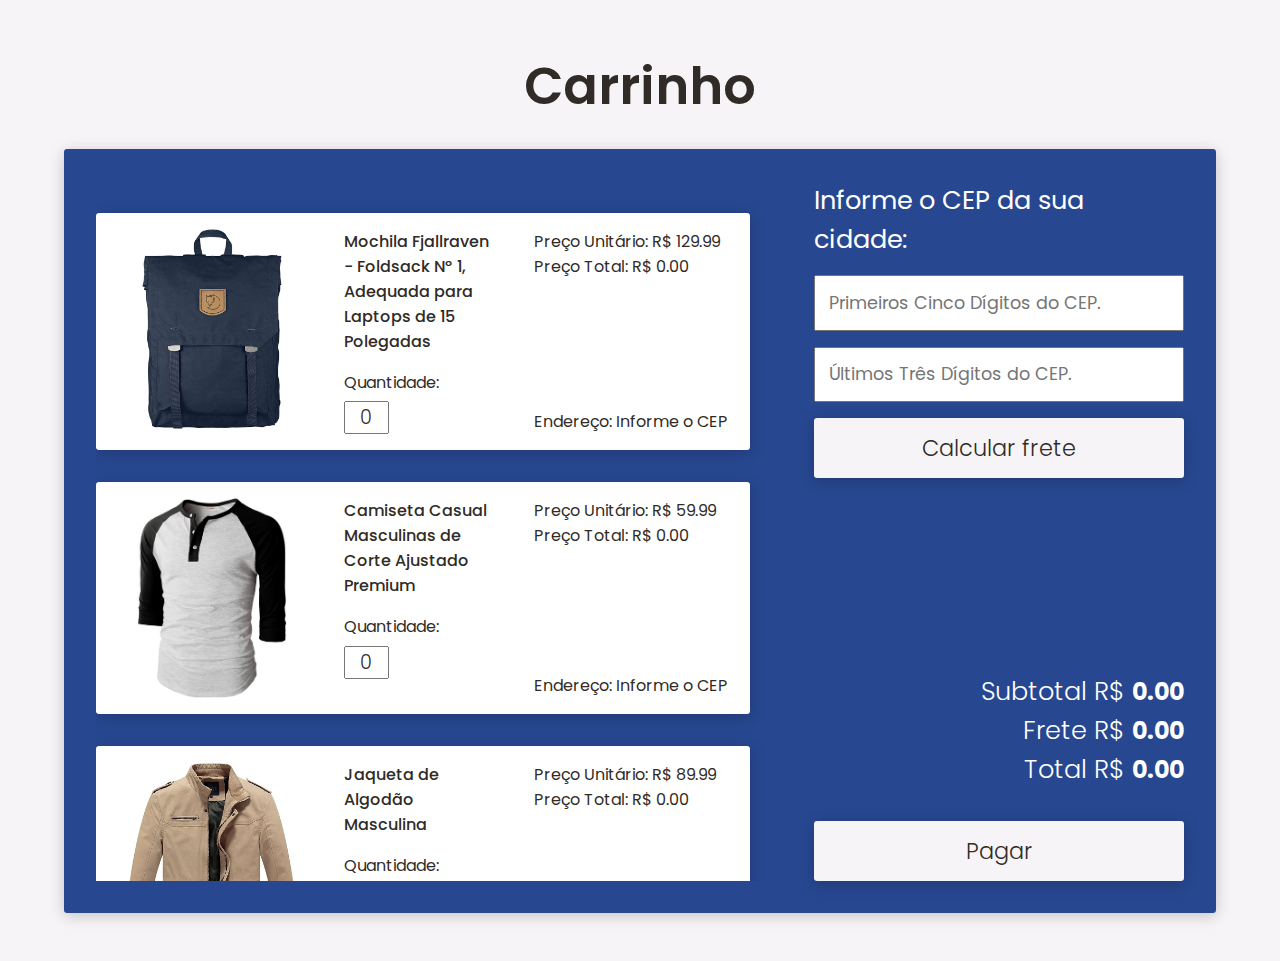
<file: pages/cart/index.html>
<!DOCTYPE html>
<html lang="pt-BR">
  <head>
    <meta charset="UTF-8" />
    <meta name="viewport" content="width=device-width, initial-scale=1.0" />
    <title>Carrinho</title>
    <script src="main.js" defer></script>
    <link rel="stylesheet" href="../../global.css" />
  </head>
  <body>
    <h1 class="cart_heading">Carrinho</h1>
    <div class="cart_wrapper">
      <div class="cart_info">
        <div id="zipcode_wrapper">
          <span class="zipcode_wrapper_heading">Informe o CEP da sua cidade:</span>
          <div class="zipcode_input_wrapper">
            <input class="zipcode" type="text" placeholder="Primeiros Cinco Dígitos do CEP." />
            <input class="zipcode" type="text" placeholder="Últimos Três Dígitos do CEP." />
          </div>
          <button id="shipping_button">Calcular frete</button>
        </div>
        <div class="price_wrapper">
          <span class="price">Subtotal R$ <span id="subtotal">0.00</span></span>
          <span class="price">Frete R$ <span id="shipping_price">0.00</span></span>
          <span class="price">Total R$ <span id="total">0.00</span></span>
        </div>
        <button id="checkout_button">Pagar</button>
      </div>
      <div id="cart_container"></div>
    </div>
  </body>
</html>
</file>
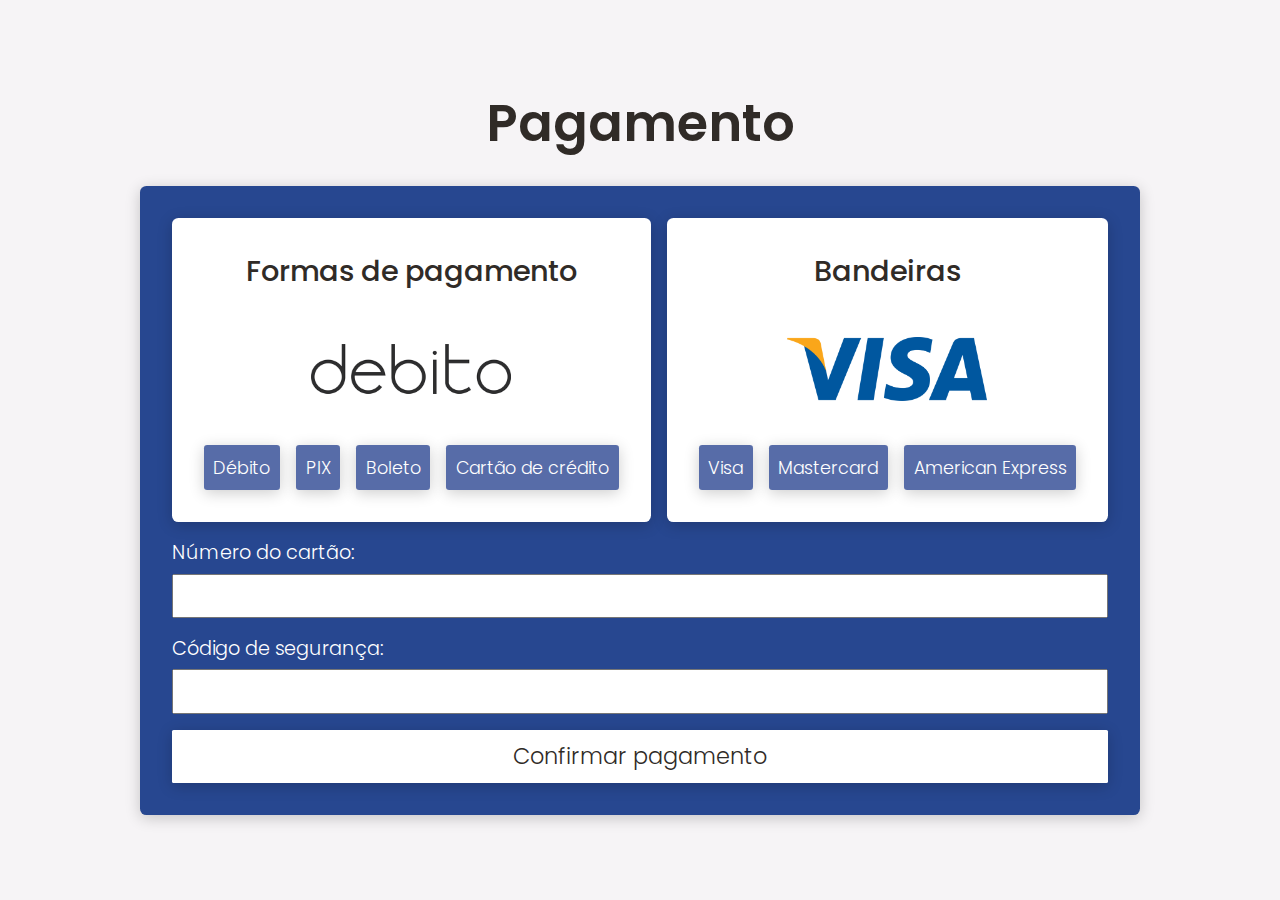
<file: pages/checkout/index.html>
<!DOCTYPE html>
<html lang="pt-BR">
  <head>
    <meta charset="UTF-8" />
    <meta name="viewport" content="width=device-width, initial-scale=1.0" />
    <title>Pagamento</title>
    <script src="main.js" defer></script>
    <link rel="stylesheet" href="../../global.css" />
  </head>
  <body>
    <h1 class="checkout_heading">Pagamento</h1>
    <div class="checkout_wrapper">
      <div class="payment_options_wrapper">
        <div id="payment_methods_wrapper">
          <span class="payment_heading">Formas de pagamento</span>
          <img id="payment_method_image" src="../../images/assets/pngs/debit.png" />
          <div id="payment_button_wrapper">
            <button class="regular_payment">Débito</button>
            <button class="regular_payment">PIX</button>
            <button class="regular_payment">Boleto</button>
            <button id="credit_payment_button">Cartão de crédito</button>
          </div>
        </div>
        <div id="card_brands_wrapper">
          <span class="payment_heading">Bandeiras</span>
          <div id="card_brands_button_wrapper">
            <button id="visa">Visa</button>
            <button id="mastercard">Mastercard</button>
            <button id="americanexpress">American Express</button>
          </div>
        </div>
      </div>
      <form id="checkout_form">
        <div class="checkout_form_input_wrapper">
          <label for="card_name">Nome do titular:</label>
          <input id="card_name" type="text" />
        </div>
        <div class="checkout_form_input_wrapper">
          <label for="card_number">Número do cartão:</label>
          <input id="card_number" type="text" />
        </div>
        <div class="checkout_form_input_wrapper">
          <label for="card_code">Código de segurança:</label>
          <input id="card_code" type="text" />
        </div>
        <button class="payment_button">Confirmar pagamento</button>
      </form>
    </div>
  </body>
</html>
</file>
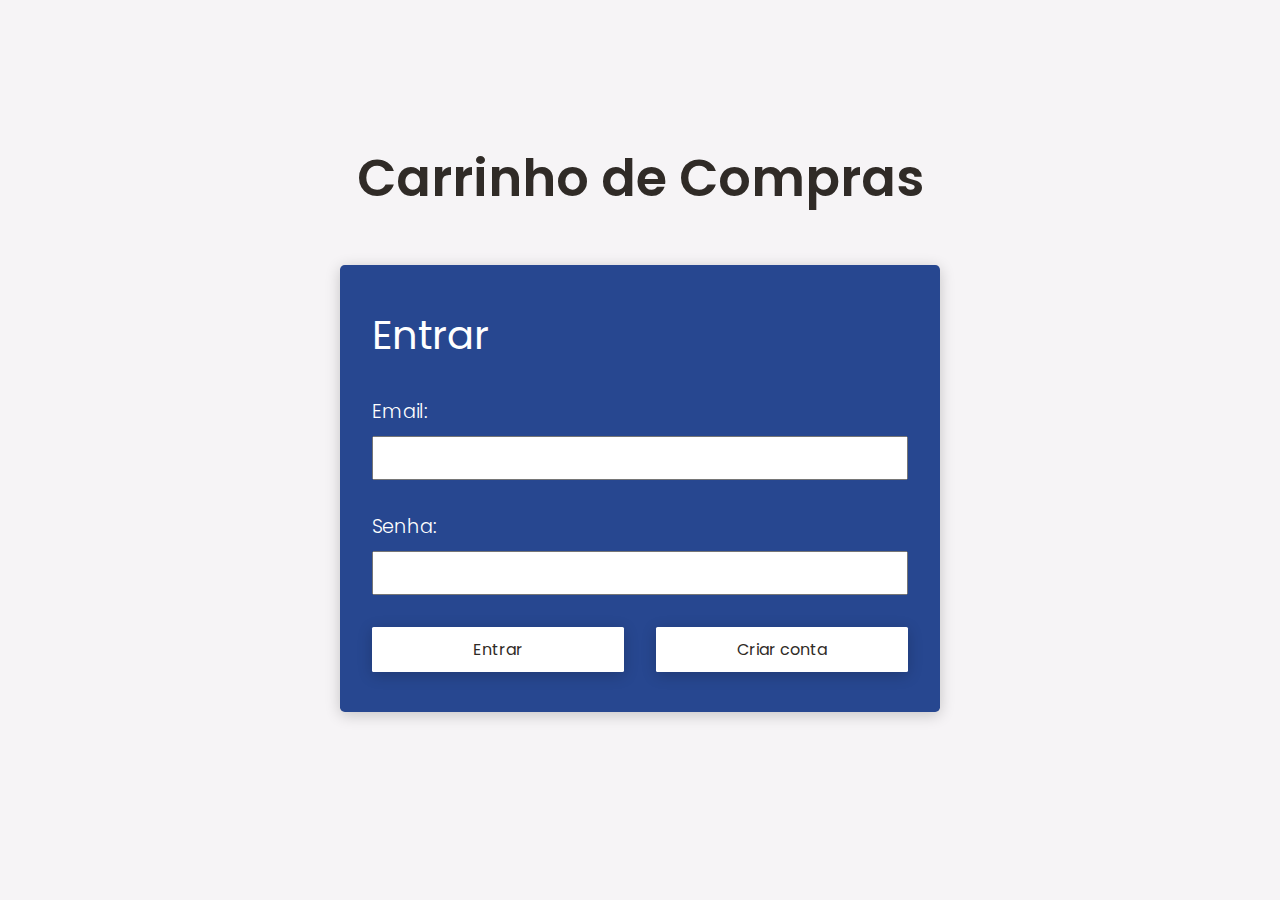
<file: pages/login/index.html>
<!DOCTYPE html>
<html lang="pt-BR">
  <head>
    <meta charset="UTF-8" />
    <meta name="viewport" content="width=device-width, initial-scale=1.0" />
    <title id="title">Entrar</title>
    <script src="main.js" defer></script>
    <link rel="stylesheet" href="../../global.css" />
  </head>
  <body>
    <h1 class="login_heading">Carrinho de Compras</h1>
    <form id="login_form">
      <span id="login_heading">Entrar</span>
      <div id="name_wrapper" class="input_wrapper">
        <label for="name">Nome:</label>
        <input id="name" type="text" />
      </div>
      <div class="input_wrapper">
        <label for="email">Email:</label>
        <input id="email" type="email" />
      </div>
      <div class="input_wrapper">
        <label for="password">Senha:</label>
        <input id="password" type="password" />
      </div>
      <div class="login_form_button_wrapper">
        <button id="login_button" type="submit">Entrar</button>
        <button id="register_button" type="button">Criar conta</button>
      </div>
    </form>
  </body>
</html>
</file>
<file: global.css>
@import url('https://fonts.googleapis.com/css2?family=Poppins:wght@200;300;400;500;600;700&display=swap');

* {
  margin: 0;
  padding: 0;
  box-sizing: border-box;
}

:root {
  --poppins-font: 'Poppins', sans-serif;
  --malachite: hsl(153, 100%, 45%);
  --red: hsl(0, 100%, 50%);
  --white: hsl(0, 0%, 100%);
  --white-smoke: hsl(300, 9%, 96%);
  --jet: hsl(27, 10%, 17%);
  --true-blue: hsl(224, 32%, 50%);
  --marian-blue: hsl(222, 57%, 36%);
  --space-cadet: hsl(227, 49%, 21%);
  --subtle-box-shadow: 0px 3px 15px rgba(0, 0, 0, 0.2);
}

body {
  gap: 3rem;
  display: flex;
  padding: 3rem 0;
  min-height: 100vh;
  align-items: center;
  color: var(--jet);
  font-family: var(--poppins-font);
  flex-direction: column;
  justify-content: center;
  background-color: var(--white-smoke);
}

/* Login Page */

.login_heading {
  font-size: 3.2rem;
  font-weight: 600;
  text-align: center;
}

#login_heading {
  font-size: 2.5rem;
  color: var(--white);
}

#login_form {
  padding: 2.5rem 2rem;
  background-color: var(--marian-blue);
  border-radius: 0.3rem;
  display: flex;
  flex-direction: column;
  max-width: 600px;
  max-height: 800px;
  height: 90%;
  width: 90%;
  position: relative;
  gap: 2rem;
  box-shadow: var(--subtle-box-shadow);
}

#login_form label {
  color: var(--white);
  font-weight: 300;
  font-size: 1.2rem;
}

.input_wrapper {
  gap: 0.6rem;
  display: flex;
  flex-direction: column;
}

.input_wrapper input {
  padding: 0.2rem;
  color: inherit;
  outline: none;
  font-family: inherit;
  font-size: 1.4rem;
}

.login_form_button_wrapper {
  display: flex;
  justify-content: space-between;
}

.login_form_button_wrapper button {
  width: calc(50% - 1rem);
  padding: 0.6rem;
  margin-top: auto;
  font-size: 1rem;
  border: none;
  cursor: pointer;
  color: inherit;
  border-radius: 0.1rem;
  background-color: var(--white);
  font-family: inherit;
  box-shadow: var(--subtle-box-shadow);
}

.login_form_error {
  color: var(--red);
  max-width: 600px;
  text-align: center;
}

/* Cart Page */

.cart_heading {
  font-size: 3.2rem;
  font-weight: 600;
  margin-bottom: -1.5rem;
}

.cart_wrapper {
  color: var(--white);
  display: flex;
  max-width: 90%;
  padding: 2rem;
  justify-content: center;
  border-radius: 0.2rem;
  box-shadow: var(--subtle-box-shadow);
  background-color: var(--marian-blue);
}

.cart_info {
  display: flex;
  padding-left: 2rem;
  flex-direction: column;
}

#zipcode_wrapper {
  display: flex;
  gap: 1rem;
  flex-direction: column;
  margin-bottom: auto;
}

.zipcode_wrapper_heading {
  font-size: 1.6rem;
  font-weight: 400;
}

.zipcode_input_wrapper {
  gap: 1rem;
  display: flex;
  flex-direction: column;
}

.zipcode {
  outline: none;
  font-size: 1.1rem;
  font-family: inherit;
  padding: 0.8rem;
  color: var(--jet);
}

#shipping_button {
  padding: 0.8rem;
  font-size: 1.4rem;
  cursor: pointer;
  color: var(--jet);
  background-color: var(--white-smoke);
  font-weight: 300;
  border: none;
  font-family: inherit;
  box-shadow: var(--subtle-box-shadow);
  border-radius: 0.2rem;
}

.price_wrapper {
  display: flex;
  flex-direction: column;
  align-items: flex-end;
}

.price {
  font-weight: 300;
  font-size: 1.6rem;
}

.price span {
  font-size: 1.5rem;
  font-weight: 700;
}

#checkout_button {
  padding: 0.8rem;
  font-size: 1.4rem;
  margin-top: 2rem;
  cursor: pointer;
  color: var(--jet);
  font-family: inherit;
  background-color: var(--white-smoke);
  border: none;
  border-radius: 0.2rem;
  font-weight: 300;
  box-shadow: var(--subtle-box-shadow);
}

#cart_container {
  color: var(--jet);
  display: flex;
  padding-block: 2rem;
  flex-direction: column;
  gap: 2rem;
  order: -1;
  max-height: 700px;
  overflow-y: scroll;
  padding-inline: 0 2rem;
}

.product_wrapper {
  display: flex;
  padding: 1rem 1.4rem 1rem 1rem;
  border-radius: 0.2rem;
  box-shadow: var(--subtle-box-shadow);
  background-color: var(--white);
}

.product_image {
  cursor: pointer;
  max-width: 200px;
  max-height: 200px;
  min-width: 200px;
  min-height: 200px;
  margin-right: 2rem;
  object-fit: contain;
}

.product_name_wrapper {
  display: flex;
  align-items: flex-start;
  flex-direction: column;
}

.product_name_wrapper :nth-child(1) {
  max-width: 80%;
  font-weight: 500;
}

.product_quantity_text {
  margin-top: 1rem;
}

.product_name_wrapper input {
  color: var(--jet);
  font-family: inherit;
  font-size: 1.2rem;
  text-align: center;
  width: 2.8rem;
  font-weight: 300;
  margin-top: 0.4rem;
}

.product_price_wrapper {
  display: flex;
  margin-left: auto;
  flex-direction: column;
}

.product_price_wrapper > span {
  white-space: nowrap;
}

.product_zip_code {
  margin-top: auto;
}

.zipcode_error,
.checkout_error {
  max-width: 22rem;
  text-align: justify;
}

.zipcode_error:empty,
.checkout_error:empty {
  display: none;
}

/* Checkout Page */

.checkout_heading {
  font-size: 3.2rem;
  font-weight: 600;
  margin-bottom: -1.5rem;
}

.checkout_wrapper {
  display: flex;
  border-radius: 0.4rem;
  flex-direction: column;
  gap: 1rem;
  color: var(--white);
  max-width: 1200px;
  padding: 2rem;
  box-shadow: var(--subtle-box-shadow);
  background-color: var(--marian-blue);
}

.payment_options_wrapper {
  display: flex;
  gap: 1rem;
  justify-content: space-around;
}

#payment_methods_wrapper,
#card_brands_wrapper {
  display: flex;
  gap: 1rem;
  border-radius: 0.4rem;
  align-items: center;
  padding: 2rem;
  box-shadow: var(--subtle-box-shadow);
  color: var(--jet);
  flex-direction: column;
  justify-content: center;
  background-color: var(--white);
}

.payment_heading {
  font-size: 1.8rem;
  font-weight: 500;
}

#payment_method_image {
  cursor: pointer;
  max-width: 200px;
  max-height: 120px;
  min-width: 200px;
  min-height: 120px;
  object-fit: contain;
}

#payment_button_wrapper,
#card_brands_button_wrapper {
  display: flex;
  gap: 1rem;
  align-items: center;
}

#payment_button_wrapper button,
#card_brands_button_wrapper button {
  color: var(--white);
  box-shadow: var(--subtle-box-shadow);
  padding: 0.6rem;
  cursor: pointer;
  font-family: inherit;
  font-weight: 300;
  border-radius: 0.2rem;
  border: none;
  font-size: 1.1rem;
  background-color: var(--true-blue);
}

.card_logo {
  max-width: 200px;
  max-height: 120px;
  min-width: 200px;
  min-height: 120px;
  object-fit: contain;
}

#checkout_form {
  display: flex;
  gap: 1rem;
  flex-direction: column;
}

.checkout_form_input_wrapper {
  gap: 0.4rem;
  display: flex;
  flex-direction: column;
}

.checkout_form_input_wrapper input {
  padding: 0.2rem;
  color: var(--jet);
  outline: none;
  font-family: inherit;
  font-size: 1.4rem;
}

.checkout_form_input_wrapper label {
  color: var(--white);
  font-weight: 300;
  font-size: 1.2rem;
}

.checkout_form_input_wrapper:has(.hide_element) {
  display: none;
}

.payment_button {
  padding: 0.6rem;
  margin-top: auto;
  font-weight: 300;
  font-size: 1.4rem;
  border: none;
  cursor: pointer;
  color: var(--jet);
  border-radius: 0.1rem;
  background-color: var(--white);
  font-family: inherit;
  box-shadow: var(--subtle-box-shadow);
}

.success_message {
  color: var(--malachite);
}

.form_error {
  color: var(--white);
}

.success_message,
.form_error {
  text-align: center;
  margin-bottom: -1rem;
}

.success_message:empty,
.form_error:empty {
  display: none;
}

/* JavaScript ClassNames */
.hide_element {
  display: none;
}
</file>
